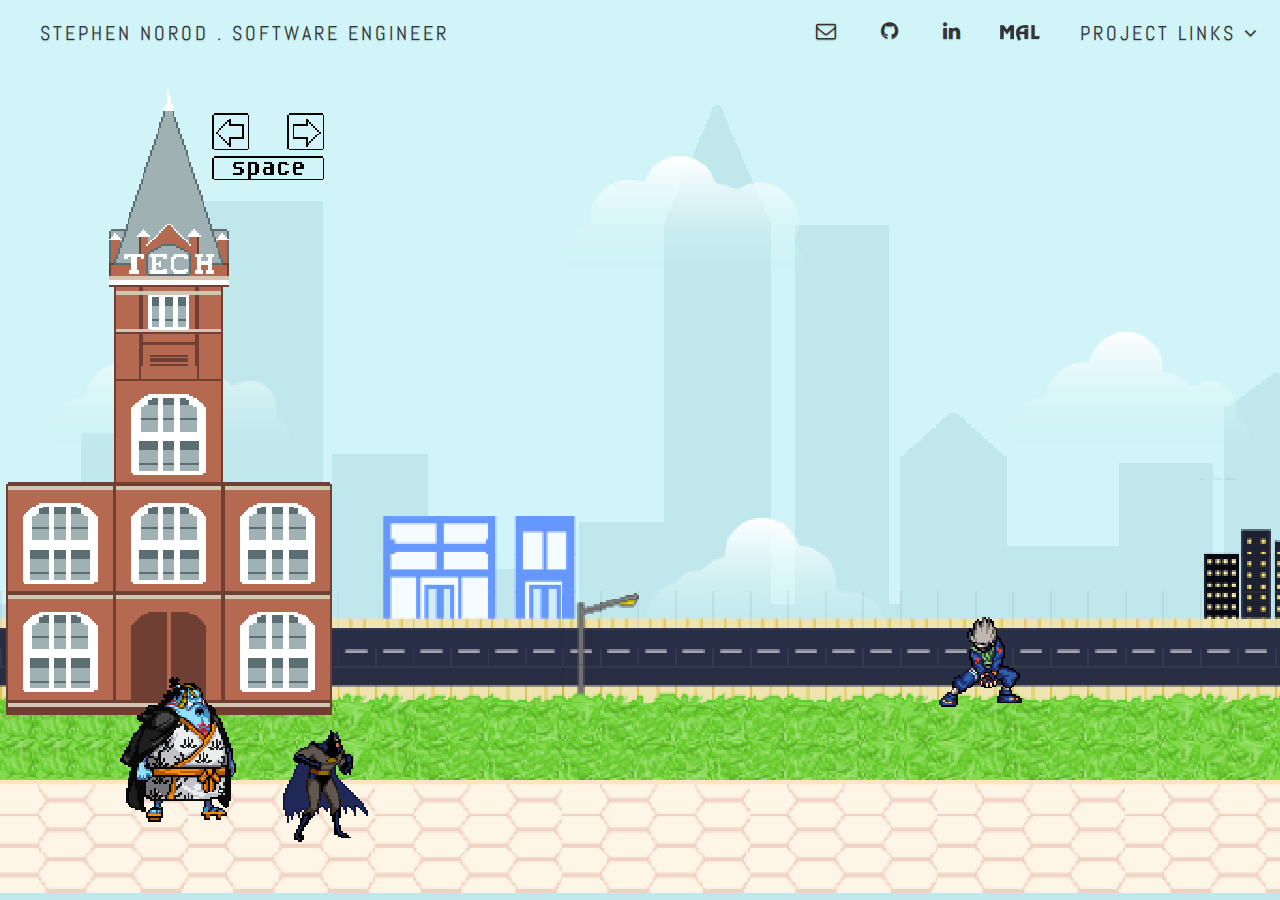
<file: index.html>
<!DOCTYPE HTML>
<html lang="en">
   <head>
      <title>snorod.com</title>
      <meta id="viewport" name="viewport" content="width=device-width, initial-scale=1, maximum-scale=1, user-scalable=no">
      <meta property="og:title" content="snorod.com" />
      <meta property="og:description" content="Computer Engineer, Yellow Jacket"/>
      <meta name="apple-mobile-web-app-capable" content="yes">
      <meta name="mobile-web-app-capable" content="yes">
      <meta name="apple-mobile-web-app-status-bar-style" content="black">
      <meta charset="utf-8">
      <link href="https://fonts.googleapis.com/css?family=Playfair+Display:400,400italic|Abel" rel="stylesheet" type="text/css">
      <link rel="shortcut icon" type="image/x-icon" href="./favicon.ico">
      <link rel="apple-touch-icon" href="icons/touch-icon-iphone-60x60.png">
      <link rel="apple-touch-icon" sizes="76x76" href="icons/touch-icon-ipad-76x76.png">
      <link rel="apple-touch-icon" sizes="120x120" href="icons/touch-icon-iphone-retina-120x120.png">
      <link rel="apple-touch-icon" sizes="152x152" href="icons/touch-icon-ipad-retina-152x152.png">
      <link rel="manifest" href="manifest.json">
      <link rel="stylesheet" href="https://maxcdn.bootstrapcdn.com/font-awesome/4.7.0/css/font-awesome.min.css" integrity="sha384-wvfXpqpZZVQGK6TAh5PVlGOfQNHSoD2xbE+QkPxCAFlNEevoEH3Sl0sibVcOQVnN" crossorigin="anonymous" />
      <link rel="stylesheet" type="text/css" href="./index.css">
   </head>
   <body>
      <div class="navbar">
         <header class="page-head">
            <ul class="page-head_nav">
               <li style="float:left">
                  <a id="title">
                     STEPHEN NOROD . SOFTWARE ENGINEER<!--      너랃스티븐 -->
                  </a>
               </li>
               <!--<li style="float:left"><a id="title" href = "./about.html">?    너랃스티븐 </a></li>-->
               
               <li style="float:right" >
                  <a id="title">PROJECT LINKS <i class="fa fa-angle-down"></i>
                  <span class="drop-down"></span></a>
                  <ul>
                     <li><a href="https://www.creativex.com/" rel="noopener noreferrer" target="_blank">CreativeX</a></li>
                     <li><a href="https://docs.aws.amazon.com/managedservices/latest/appguide/ex-migrate-instance-linux-validation.html" rel="noopener noreferrer" target="_blank">Amazon</a></li>
                     <li><a href="https://www.aveva.com/en/products/aveva-edge-data-store/" rel="noopener noreferrer" target="_blank">Edge Data Store</a></li>
                     <li><a href="https://www.cardiovascular.abbott/us/en/hcp/products/heart-failure/pulmonary-pressure-monitors/cardiomems/about.html" rel="noopener noreferrer" target="_blank">CardioMEMS</a></li>
                     <li><a href="./Occupancy_Grid_Maps.pdf" rel="noopener noreferrer" target="_blank">Occupancy Grid Maps</a></li>
                     <li><a href="https://vip.gatech.edu/teams/vv2" rel="noopener noreferrer" target="_blank">Brain Trauma Assessment Protocols</a></li>
                  </ul>
               </li>
               <li style= "float:right">
                  <i class = "social">
                  <a href="https://myanimelist.net/profile/snorod" rel="noopener noreferrer" target="_blank" class="mal">
                  <img src="./data/img/LMAL.png"></img>
                  </a>
                  </i>
               </li>
               <li style= "float:right">
                  <a href="mailto:stephennorod@yahoo.com" class="email">
                  <i class="fa fa-envelope-o"></i>
                  </a><!--
                  <a href="./Stephen_Norod_Resume.pdf" class="resume" rel="noopener noreferrer" target="_blank" >
                  <i class="fa fa-file-pdf-o"></i>
                  </a>-->
                  <a href="https://github.com/snorod" rel="noopener noreferrer" target="_blank" class="github">
                  <i class="fa fa-github"></i>
                  </a>
                  <a href="https://www.linkedin.com/in/snorod/" rel="noopener noreferrer" target="_blank" class="linkedin">
                  <i class="fa fa-linkedin"></i>
                  </a><!--
                  <a href="https://twitter.com/snorod" rel="noopener noreferrer" target="_blank" class="twitter">
                  <i class="fa fa-twitter"></i>
                  </a>
                  <a href="https://www.facebook.com/stephen.norod" rel="noopener noreferrer" target="_blank" class="facebook">
                  <i class="fa fa-facebook"></i>
                  </a>--><!-- download="Stephen Norod Resume"-->
                  <!--
                     <a href="https://myanimelist.net/profile/snorod" rel="noopener noreferrer" target="_blank" class="mal">
                       <i class="social"><img src="/data/img/MAL.png"></img></i>
                     </a>-->
               </li>
               
            </ul>
         </header>
      </div>
      <!-- TODO FIX BORDER THING FOR CHROME YOU COVERED UP WITH BLACK -->
      <!-- Canvas placeholder -->
      <div id="screen">
      </div>
      <!-- melonJS Library -->
      <script src="js/app.min.js"></script>
      <!-- melonJS Library -->
      <script src="js/app.min.js"></script>
      <!-- Bootstrap -->
      <script type="text/javascript">
         window.onReady(function onReady() {
             game.onload();
         });
      </script>
      <script>
         /* When the user clicks on the button,
         toggle between hiding and showing the dropdown content */
         function myFunction() {
             document.getElementById("myDropdown").classList.toggle("show");
         }

         // Close the dropdown if the user clicks outside of it
         window.onclick = function(e) {
           if (!e.target.matches('.dropbtn')) {
             var myDropdown = document.getElementById("myDropdown");
               if (myDropdown.classList.contains('show')) {
                 myDropdown.classList.remove('show');
               }
           }
         }
      </script>
   </body>
</html>
</file>
<file: index.css>
.navbar {
    display: inline;
    width: 100%;

}

/*https://myanimelist.cdn-dena.com/img/sp/icon/apple-touch-icon-256.png*/

#title {
    font-family: Abel, serif;
	padding: 0px 0px 10px 20px;
    margin: 0px;
    font-size: 20px;
	font-weight: none;
    letter-spacing: 3px;
}


.page-head {
    padding-bottom: 0px;
    position: relative;
    display: inline;

    background: #C0E8EC;
    background: -moz-linear-gradient(top, #d0f4f7 0%, #C0E8EC 100%);
    background: -webkit-gradient(linear, left top, left bottom, color-stop(0%,#d0f4f7), color-stop(100%,#C0E8EC));
    background: -webkit-linear-gradient(top, #d0f4f7 0%,#C0E8EC 100%);
    background: -o-linear-gradient(top, #d0f4f7 0%,#C0E8EC 100%);
    background: -ms-linear-gradient(top, #d0f4f7 0%,#C0E8EC 100%);
    background: linear-gradient(top, #d0f4f7 0%,#C0E8EC 100%);
    filter: progid:DXImageTransform.Microsoft.gradient( startColorstr='#d0f4f7', endColorstr='#C0E8EC',GradientType=0 );


}


ul {
	list-style: none;
	margin: 0;
	padding: 20px;
	background-color: #d0f4f7;
	overflow:hidden;
    font-size: 20px;


	}

li {
	float:left;
    display: inline;
}

ul li ul li:hover {

background: #C0E8EC;

}

li a {
    color: #333;
    text-decoration: none;
    display: inline;
    font-size: 20px;

    display: inline;

    position: relative;
    text-decoration: none;
    text-shadow: 0 1px 1px #a6c3c5;
}






ul li {
  /*border-left: 1px solid #C0E8EC;*/

}
ul li:first-child {
  border: none;
}
ul li a {
  color: #333;
  display: inline;
  padding: 20px;
  position: relative;
  width: 139px;
  vertical-align: top;
  text-decoration: none;
  text-shadow: 0 1px 1px #a6c3c5;
}
ul li a span.drop-down {
  float: right;
  height: 7px;
  position: absolute;
  right: 20px;
  top: 24px;

}
ul li:hover {
   /*background: #C0E8EC;*/
}
ul li ul {
  display: none;

}
ul li:hover ul {
  background: rgba(0, 0, 0, .25);
  display: block;
  font-size: .9em;
  font-weight: normal;
  padding: 10px;
  float: right;
  position: absolute

}
ul li ul li {
  float: right;
  display: inline;
  border-left: none;
  position: relative;
}
ul li ul li a {

  padding: 15px 10px;
  /*border-top: dotted 1px #C0E8EC;*/
  color: #333;

}

html, body {
	height: 100%;
	width: 100%;
}

body {

     background-image: url("./data/img/buildings.png");
background-repeat: no-repeat;
background-size: cover;

  text-align: center;
  width: 100%;
	font-family: "OneDay";
	color: black;
	background-color: #d0f4f7;

    /* Allow mouse dragging. */
    -moz-user-select: none;
    -ms-user-select: none;
    -o-user-select: none;
    -webkit-user-select: none;
    user-select: none;

    /* disable touch panning/zooming */
    -ms-touch-action: none;
    touch-action: none;

    /* Allow canvas to hit the edges of the browser viewport. */
    margin: 0;
}

#screen canvas {
    margin: auto;
    position: fixed;
    top: 10;
    left: 0px;
    z-index: -1;
    /* Hide the gap for font descenders. */
    display: block;

    /* disable scaling interpolation */
    image-rendering: optimizeSpeed;
    image-rendering: -moz-crisp-edges;
    image-rendering: -o-crisp-edges;
    image-rendering: -webkit-optimize-contrast;
    image-rendering: optimize-contrast;
    image-rendering: pixelated;
    -ms-interpolation-mode: nearest-neighbor;
}

.social > a {

    position: relative;



	text-decoration: none;
}
.social > a > i {

}
.social > a > img {

margin-bottom: -27px;
  width: 40px;
  height: 40px;

}
</file>
